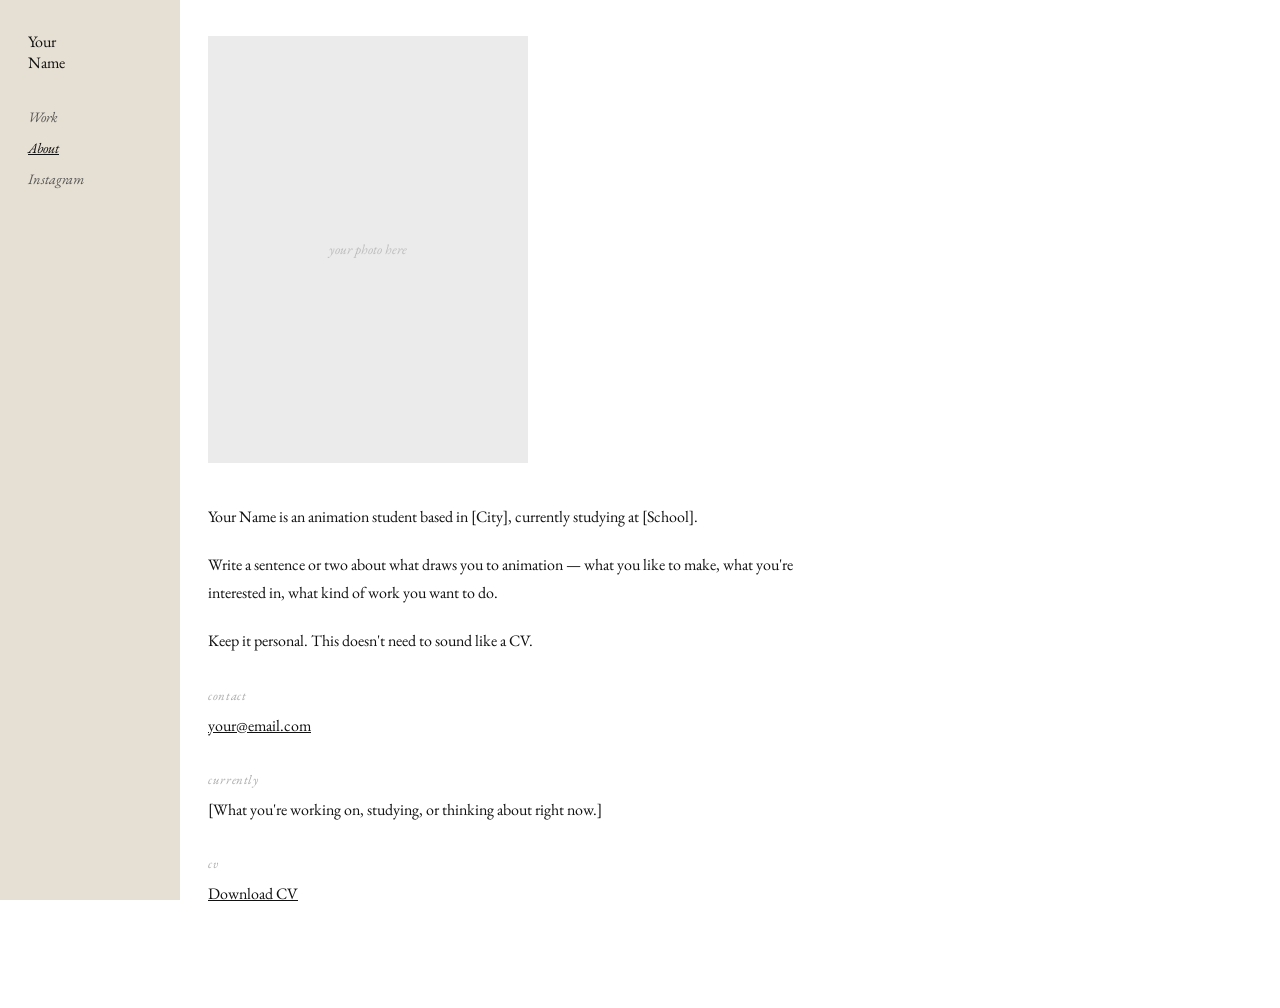
<file: about.html>
<!DOCTYPE html>
<html lang="en">
<head>
  <meta charset="UTF-8" />
  <meta name="viewport" content="width=device-width, initial-scale=1.0" />
  <title>About — Your Name</title>
  <link href="https://fonts.googleapis.com/css2?family=EB+Garamond:ital,wght@0,400;0,500;1,400;1,500&display=swap" rel="stylesheet" />
  <link rel="stylesheet" href="style.css" />
</head>
<body>

<div class="layout">

  <!-- ══ SIDEBAR ══ -->
  <aside>
    <a href="index.html" class="logo-name">Your<br>Name</a>

    <nav>
      <ul>
        <li><a href="index.html">Work</a></li>
        <li><a href="about.html" class="active">About</a></li>
        <li><a href="https://instagram.com/" target="_blank">Instagram</a></li>
      </ul>
    </nav>
  </aside>

  <!-- ══ CONTENT ══ -->
  <div class="content">
    <div class="about-content">

      <!-- PHOTO
           Replace the placeholder with your photo:
           <img src="images/photo.jpg" alt="Your Name" class="about-photo"> -->
      <div class="about-photo-placeholder">your photo here</div>

      <!-- BIO — write freely, no rules on length -->
      <p>
        Your Name is an animation student based in [City],
        currently studying at [School].
      </p>
      <p>
        Write a sentence or two about what draws you to animation —
        what you like to make, what you're interested in, what kind
        of work you want to do.
      </p>
      <p>
        Keep it personal. This doesn't need to sound like a CV.
      </p>

      <!-- CONTACT -->
      <h2>contact</h2>
      <p>
        <a href="mailto:your@email.com">your@email.com</a>
      </p>

      <!-- Add more sections by copying the <h2> + <p> pattern.
           For example: -->

      <h2>currently</h2>
      <p>
        [What you're working on, studying, or thinking about right now.]
      </p>

      <h2>cv</h2>
      <p>
        <!-- Link to a PDF of your CV, or just list a few things -->
        <a href="files/cv.pdf">Download CV</a>
      </p>

    </div>
  </div>

</div>

</body>
</html>
</file>
<file: style.css>
/* ─────────────────────────────────────────
   PORTFOLIO STYLESHEET
   shared by index.html and about.html
───────────────────────────────────────── */

* { margin: 0; padding: 0; box-sizing: border-box; }

html, body {
  background: #fff;
  color: #111;
  font-family: 'EB Garamond', Georgia, serif;
  font-size: 16px;
  min-height: 100%;
}

a { color: inherit; text-decoration: none; }

/* ════════════════════════════════
   LAYOUT — sidebar + content
════════════════════════════════ */
.layout {
  display: flex;
  align-items: flex-start;
}

/* ── LEFT SIDEBAR ── */
aside {
  width: 180px;
  flex-shrink: 0;
  position: sticky;
  top: 0;
  height: 100vh;
  padding: 32px 24px 32px 28px;
  display: flex;
  flex-direction: column;
  gap: 32px;
  background-color: #e6dfd3;
}

/* Logo image — replace src with your own.
   If you don't have a logo, delete the <img>
   and keep just the name as text. */
.logo-img {
  display: block;
  width: 100%;
  max-width: 120px;
  height: auto;
}

.logo-name {
  font-size: 1rem;
  line-height: 1.3;
}

nav ul {
  list-style: none;
  display: flex;
  flex-direction: column;
  gap: 10px;
}

nav a {
  font-size: 0.9rem;
  font-style: italic;
  color: #555;
  line-height: 1.3;
}

nav a:hover,
nav a.active { color: #111; text-decoration: underline; }

/* ── MAIN CONTENT ── */
.content {
  flex: 1;
  min-width: 0;
}

/* ════════════════════════════════
   REEL / VIDEO — full width
════════════════════════════════ */
.reel-wrapper {
  padding: 32px 28px 40px;
}

.reel-embed {
  position: relative;
  width: 100%;
  padding-bottom: 56.25%; /* 16:9 */
  height: 0;
}

.reel-embed iframe,
.reel-embed video {
  position: absolute;
  top: 0; left: 0;
  width: 100%; height: 100%;
  border: none;
  display: block;
}

.reel-placeholder {
  width: 100%;
  aspect-ratio: 16/9;
  background: #e8e8e8;
  display: flex;
  align-items: center;
  justify-content: center;
  font-style: italic;
  color: #aaa;
  font-size: 0.95rem;
}

.reel-caption {
  padding: 8px 0 0 0;
  font-size: 0.85rem;
  font-style: italic;
  color: #555;
}

/* ════════════════════════════════
   PROJECT GRID
════════════════════════════════ */
.grid {
  column-count: 3;
  column-gap: 24px;
  padding: 36px 28px 80px;
}

@media (max-width: 960px) { .grid { column-count: 2; } }

.item { break-inside: avoid; margin-bottom: 36px; }

.item img { display: block; width: 100%; height: auto; }

.placeholder {
  width: 100%;
  background: #ebebeb;
  display: flex;
  align-items: center;
  justify-content: center;
  color: #bbb;
  font-style: italic;
  font-size: 0.85rem;
}
.placeholder.tall   { aspect-ratio: 3/4; }
.placeholder.wide   { aspect-ratio: 4/3; }
.placeholder.square { aspect-ratio: 1/1; }

.caption {
  margin-top: 7px;
  font-size: 0.85rem;
  font-style: italic;
  color: #555;
  line-height: 1.45;
}

/* ════════════════════════════════
   ABOUT PAGE
════════════════════════════════ */
.about-content {
  padding: 36px 28px 80px;
  max-width: 680px;
}

.about-photo {
  width: 100%;
  max-width: 320px;
  height: auto;
  display: block;
  margin-bottom: 40px;
  margin-top: 0;
}

.about-photo-placeholder {
  width: 100%;
  max-width: 320px;
  aspect-ratio: 3/4;
  background: #ebebeb;
  display: flex;
  align-items: center;
  justify-content: center;
  color: #bbb;
  font-style: italic;
  font-size: 0.85rem;
  margin-bottom: 40px;
  margin-top: 0;
}

.about-content p {
  font-size: 1rem;
  line-height: 1.8;
  margin-bottom: 1.2em;
  color: #111;
}

.about-content a {
  text-decoration: underline;
}

.about-content h2 {
  font-size: 0.8rem;
  font-weight: 400;
  font-style: italic;
  color: #aaa;
  letter-spacing: 0.05em;
  margin: 2.4em 0 0.6em;
  text-transform: lowercase;
}

/* ════════════════════════════════
   MOBILE
════════════════════════════════ */
@media (max-width: 640px) {
  .layout { flex-direction: column; }

  aside {
    width: 100%;
    height: auto;
    position: static;
    flex-direction: row;
    align-items: baseline;
    flex-wrap: wrap;
    padding: 20px 20px 16px;
    gap: 16px;
    border-bottom: 1px solid #e8e8e8;
  }

  .logo-img { max-width: 60px; }

  nav ul { flex-direction: row; flex-wrap: wrap; gap: 12px 20px; }

  .content { border-left: none; }

  .reel-wrapper { padding: 20px 20px 28px; }
  .grid { padding: 24px 20px 60px; column-count: 1; }
  .about-content { padding: 32px 20px 60px; }
}
</file>
